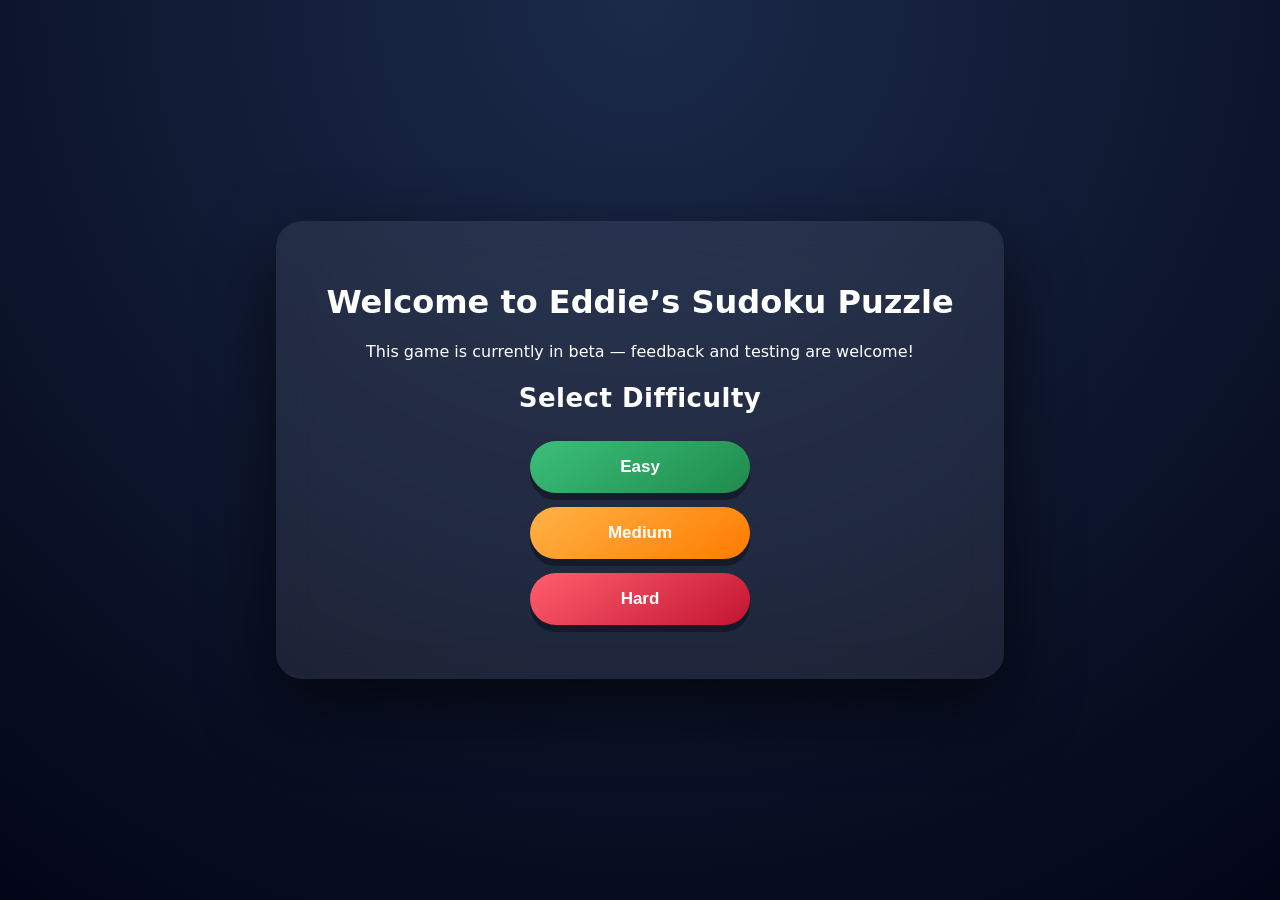
<file: index.html>
<!DOCTYPE html>
<html lang="en">
<head>
  <meta charset="utf-8" />
  <meta name="viewport" content="width=device-width, initial-scale=1" />
  <title>Eddie’s Sudoku Puzzle – Select Level</title>
  <link rel="stylesheet" href="levelPage.css" />
</head>
<body>
  <div class="level-glass">

    <!-- Welcome Header -->
    <h1>Welcome to Eddie’s Sudoku Puzzle</h1>
    <p class="subtitle">
      This game is currently in beta — feedback and testing are welcome!
    </p>

    <!-- Difficulty Selection -->
    <h2>Select Difficulty</h2>

    <button class="level-btn easy" onclick="setLevel('board1')">Easy</button>
    <button class="level-btn medium" onclick="setLevel('board2')">Medium</button>
    <button class="level-btn hard" onclick="setLevel('board3')">Hard</button>

  </div>

  <script src="levelPage.js"></script>
</body>
</html>
</file>
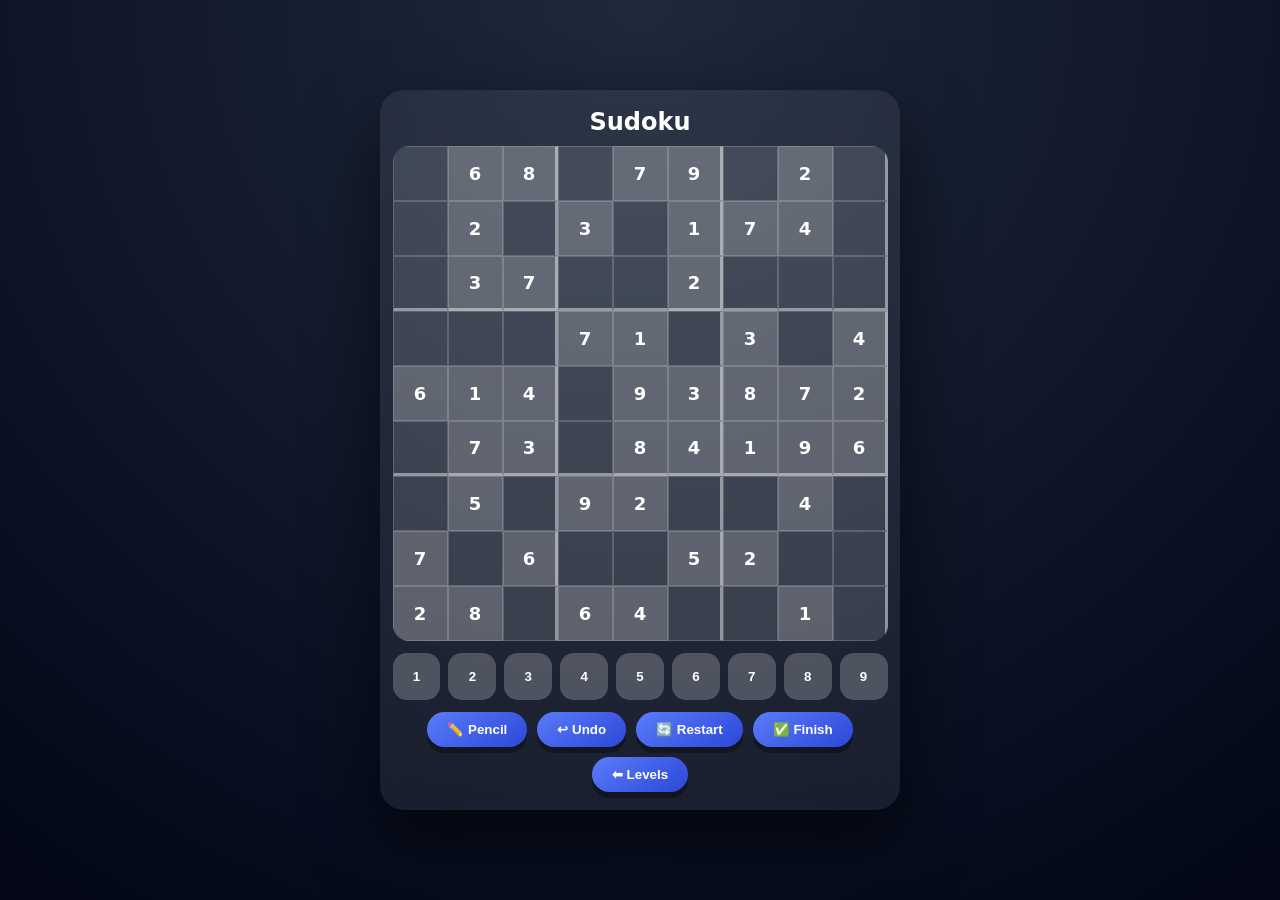
<file: game.html>
<!DOCTYPE html>
<html lang="en">
<head>
  <meta charset="utf-8" />
  <meta name="viewport" content="width=device-width,initial-scale=1" />
  <title>Sudoku – Glass UI</title>
  <link rel="stylesheet" href="game.css" />
</head>
<body>
  <div class="glass-app" id="app">
    <h1>Sudoku</h1>

    <div id="digits" aria-label="Sudoku grid"></div>

    <div id="number-bar" aria-label="Number bar"></div>

    <div class="controls" role="group" aria-label="Controls">
      <button class="jelly-btn" onclick="togglePencil()">✏️ Pencil</button>
      <button class="jelly-btn" onclick="undoMove()">↩ Undo</button>
      <button class="jelly-btn" onclick="restart()">🔄 Restart</button>
      <button class="jelly-btn" onclick="check()">✅ Finish</button>
      <button class="jelly-btn" onclick="location.href='index.html'">⬅ Levels</button>
    </div>
  </div>

  <script src="game.js"></script>
</body>
</html>
</file>
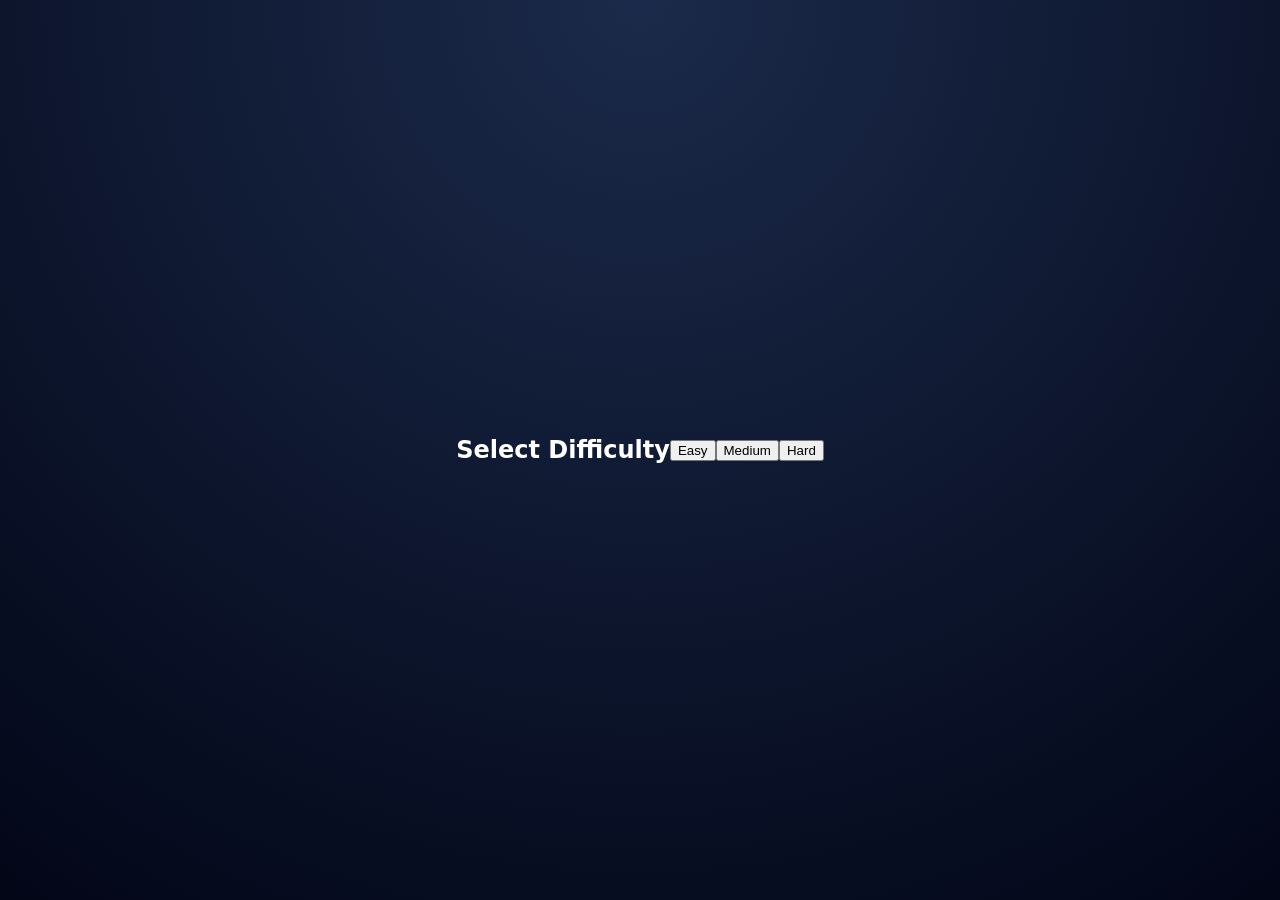
<file: levelPage.html>
<!DOCTYPE html>
<html lang="en">
<head>
  <meta charset="UTF-8">
  <title>Select Level</title>
  <link rel="stylesheet" href="levelPage.css">
</head>
<body>
  <h2>Select Difficulty</h2>
  <button onclick="setLevel('board1')">Easy</button>
  <button onclick="setLevel('board2')">Medium</button>
  <button onclick="setLevel('board3')">Hard</button>

  <script src="levelPage.js"></script>
</body>
</html>
</file>
<file: levelPage.css>
/* ===== Global Dark Background ===== */
body {
  min-height: 100vh;
  margin: 0;
  font-family: system-ui, -apple-system, BlinkMacSystemFont, sans-serif;
  background: radial-gradient(circle at top, #1b2a4a, #020617);
  display: flex;
  align-items: center;
  justify-content: center;
  color: #fff;
}

/* ===== Glass Container ===== */
.level-glass {
  backdrop-filter: blur(18px);
  background: rgba(255, 255, 255, 0.08);
  border-radius: 26px;
  padding: 40px 50px;
  box-shadow: 0 30px 70px rgba(0, 0, 0, 0.65);
  text-align: center;
  min-width: 300px;
}

.level-glass h2 {
  margin-bottom: 28px;
  font-size: 26px;
  letter-spacing: 0.5px;
}

/* ===== Jelly Roll Buttons ===== */
.level-btn {
  display: block;
  width: 220px;
  margin: 14px auto;
  padding: 16px 24px;
  border-radius: 999px;
  border: none;
  font-size: 17px;
  font-weight: 700;
  color: #fff;
  cursor: pointer;

  background: linear-gradient(145deg, #5b7cfa, #2b47d9);
  box-shadow: 0 7px 0 rgba(0, 0, 0, 0.35);
  transition: transform 0.15s ease, box-shadow 0.15s ease;
}

/* Press squish */
.level-btn:active {
  transform: translateY(7px) scaleX(1.1) scaleY(0.9);
  box-shadow: none;
}

/* Jelly hover wobble */
.level-btn:hover {
  animation: jelly 0.6s;
}

/* ===== Jelly Animation ===== */
@keyframes jelly {
  0%   { transform: scale(1,1); }
  30%  { transform: scale(1.25,0.75); }
  40%  { transform: scale(0.75,1.25); }
  50%  { transform: scale(1.15,0.85); }
  65%  { transform: scale(0.95,1.05); }
  75%  { transform: scale(1.05,0.95); }
  100% { transform: scale(1,1); }
}

/* ===== Difficulty Color Accents ===== */
.level-btn.easy {
  background: linear-gradient(145deg, #3bbf7a, #1f8b4c);
}

.level-btn.medium {
  background: linear-gradient(145deg, #ffb347, #ff7b00);
}

.level-btn.hard {
  background: linear-gradient(145deg, #ff5f6d, #c31432);
}
</file>
<file: game.css>
/* ======================================================
   Root sizing (HEIGHT-AWARE — THIS IS THE KEY FIX)
====================================================== */
:root {
  --app-width: min(520px, 92vw);
  --board-size: min(92vw, 55vh); /* 👈 height-aware */
}

/* ======================================================
   Reset
====================================================== */
* {
  box-sizing: border-box;
  margin: 0;
  padding: 0;
}

/* ======================================================
   Page Background
====================================================== */
body {
  min-height: 100vh;
  font-family: system-ui, -apple-system, BlinkMacSystemFont, sans-serif;
  background: radial-gradient(circle at top, #1e293b, #020617);
  display: flex;
  justify-content: center;
  align-items: center;
  color: #fff;
}

/* ======================================================
   Glass App Container
====================================================== */
.glass-app {
  width: var(--app-width);
  max-height: 95vh;

  display: flex;
  flex-direction: column;
  align-items: center;

  padding: 18px;
  border-radius: 24px;

  background: rgba(255, 255, 255, 0.07);
  backdrop-filter: blur(16px);
  box-shadow: 0 30px 70px rgba(0, 0, 0, 0.6);
}

/* ======================================================
   Header
====================================================== */
h1 {
  margin-bottom: 10px;
  font-size: 24px;
}

/* ======================================================
   Sudoku Grid (ALL 81 CELLS ALWAYS VISIBLE)
====================================================== */
#digits {
  width: var(--board-size);
  height: var(--board-size); /* 👈 explicit height */

  display: grid;
  grid-template-columns: repeat(9, 1fr);
  grid-template-rows: repeat(9, 1fr);

  border-radius: 16px;
  overflow: hidden;
  margin-bottom: 12px;
}

/* Individual Cell */
.cube {
  position: relative;
  border: 1px solid rgba(255, 255, 255, 0.18);
  background: rgba(255, 255, 255, 0.12);

  display: flex;
  align-items: center;
  justify-content: center;

  font-size: clamp(14px, 2.6vh, 18px);
  font-weight: 700;
  color: white;
}

/* Given cells */
.cube_start {
  background: rgba(255, 255, 255, 0.28);
}

/* Thick 3×3 borders */
.cube:nth-child(3n) {
  border-right: 3px solid rgba(255, 255, 255, 0.45);
}

.cube:nth-child(n + 19):nth-child(-n + 27),
.cube:nth-child(n + 46):nth-child(-n + 54) {
  border-bottom: 3px solid rgba(255, 255, 255, 0.45);
}

/* ======================================================
   Pencil Notes
====================================================== */
.pencil-grid {
  position: absolute;
  inset: 3px;

  display: grid;
  grid-template-columns: repeat(3, 1fr);
  grid-template-rows: repeat(3, 1fr);

  font-size: 9px;
  color: rgba(255, 255, 255, 0.75);
  pointer-events: none;
}

/* ======================================================
   Number Bar (MATCHES GRID WIDTH)
====================================================== */
#number-bar {
  width: var(--board-size);
  display: grid;
  grid-template-columns: repeat(9, 1fr);
  gap: 8px;
  margin-bottom: 12px;
}

.number-btn {
  aspect-ratio: 1 / 1;
  border-radius: 14px;
  background: rgba(255, 255, 255, 0.22);
  border: none;
  color: white;
  font-weight: 700;
  cursor: pointer;
}

.number-btn:active {
  transform: scale(0.9);
}

/* ======================================================
   Controls (Always Visible)
====================================================== */
.controls {
  display: flex;
  flex-wrap: wrap;
  justify-content: center;
  gap: 10px;
}

.jelly-btn {
  padding: 10px 20px;
  border-radius: 999px;
  border: none;
  font-weight: 700;
  color: white;
  background: linear-gradient(145deg, #5b7cfa, #2b47d9);
  box-shadow: 0 6px 0 rgba(0, 0, 0, 0.35);
  cursor: pointer;
}

.jelly-btn:active {
  transform: translateY(6px) scaleX(1.1) scaleY(0.9);
  box-shadow: none;
}
</file>
